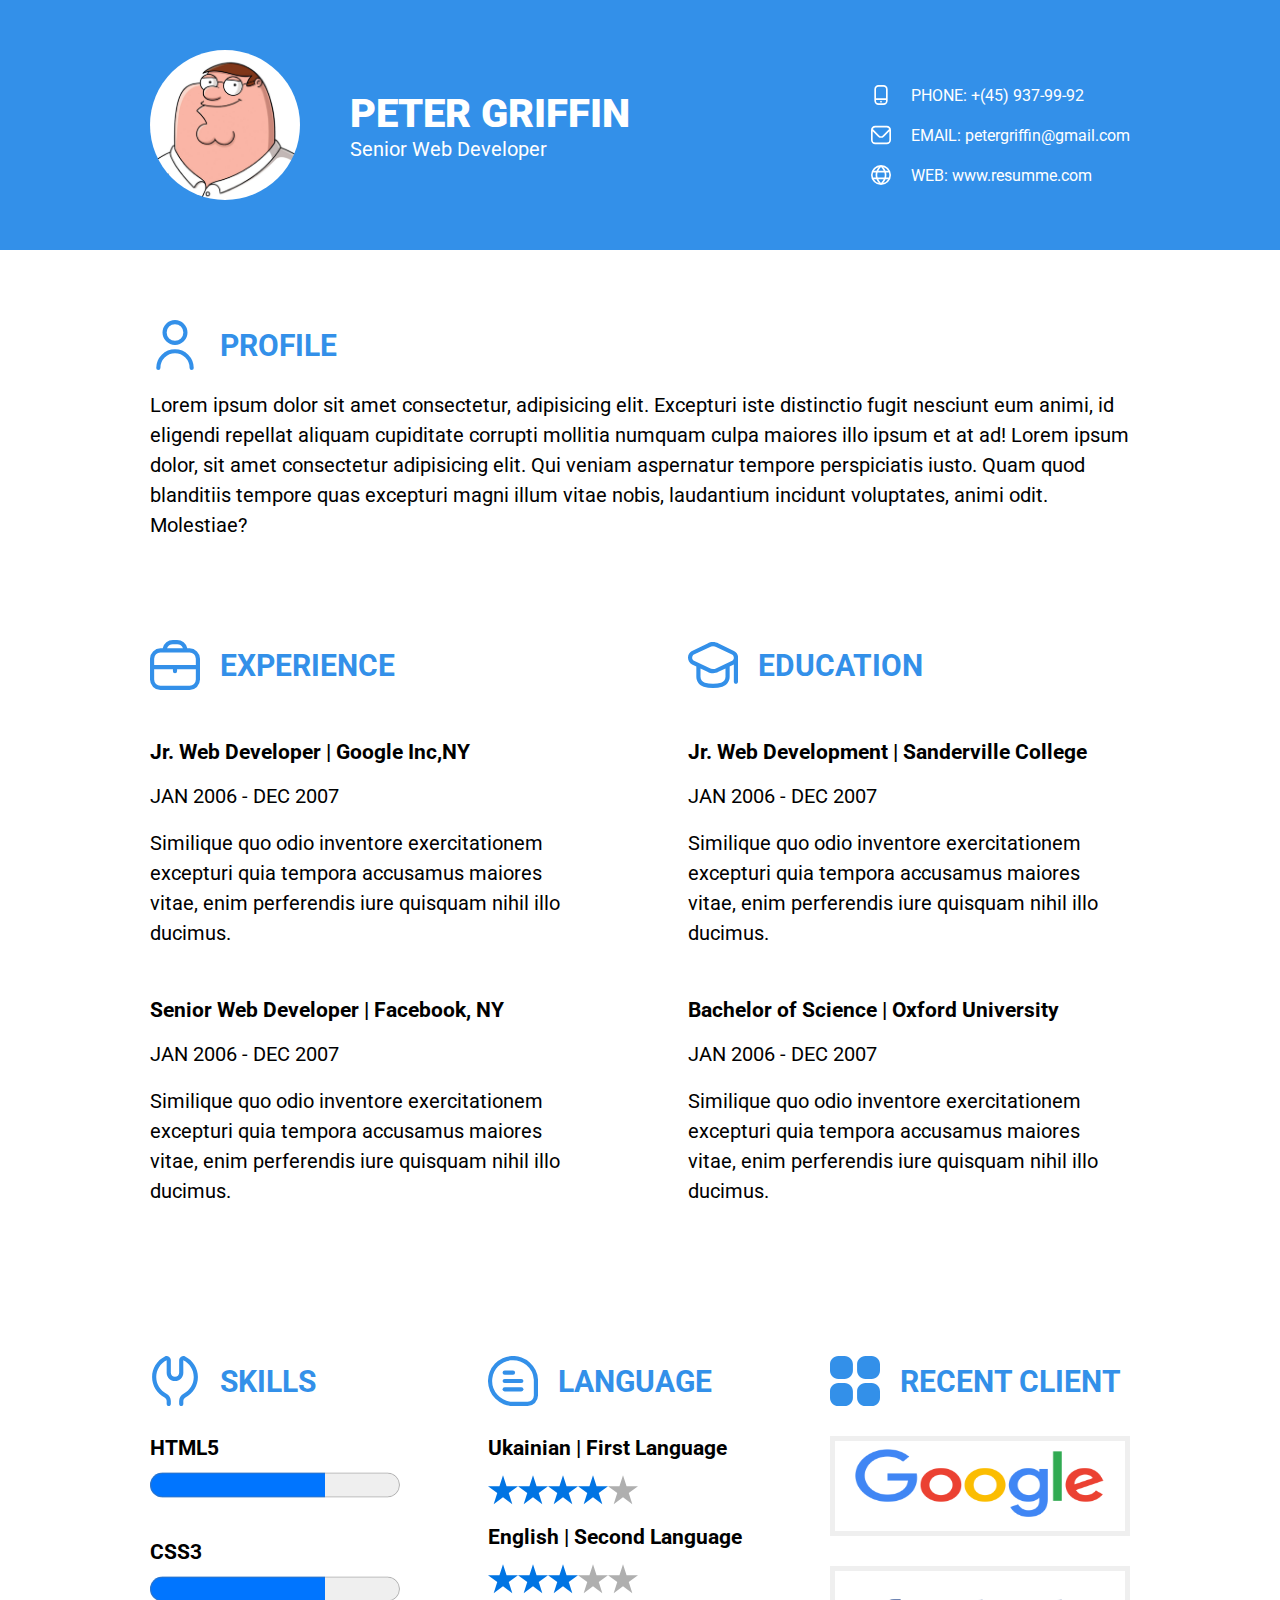
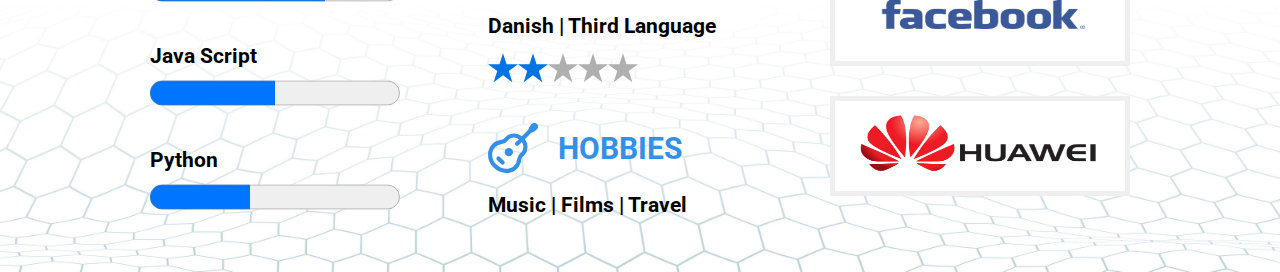
<file: src/index.html>
<!DOCTYPE html>
<html lang="en">
<head>
    <meta charset="UTF-8">
    <meta http-equiv="X-UA-Compatible" content="IE=edge">
    <meta name="viewport" content="width=device-width, initial-scale=1.0">
    <title>Resume</title>
    <link rel="preconnect" href="https://fonts.googleapis.com">
    <link rel="preconnect" href="https://fonts.gstatic.com" crossorigin>
    <link href="https://fonts.googleapis.com/css2?family=Roboto:wght@400;700;900&display=swap" rel="stylesheet">
    <link rel="stylesheet" href="css/style.css">
</head>
<body>
    <header>
        <div class="container">
            <div class="header_block">
                <div class="person">
                    <div class="photo"></div>
                    <div class="description">
                        <h1 class="description_name">PETER GRIFFIN</h1>
                        <h2 class="description_position">Senior Web Developer</h2>
                    </div>
                </div>
            
                <div class="contacts">
                    <div class="contacts_item">
                        <img src="../src/icons/smartphone.svg" alt="phone" class="contacts_icon">
                        <a href="tel:+459379992" class="phone_number">PHONE: +(45) 937-99-92</a>
                    </div>
                    <div class="contacts_item contacts_email">
                        <img src="../src/icons/envelope.svg" alt="email" class="contacts_icon">
                        <div class="contacts_address">EMAIL: petergriffin@gmail.com</div>
                    </div>
                    <div class="contacts_item">
                        <img src="../src/icons/globe.svg" alt="globe" class="contacts_icon">
                        <a href="#" class="contacts_address">WEB: www.resumme.com</a>
                    </div>
                </div>
            </div>
        </div>
        
    </header>

    <section class="profile">
        <div class="container">
                <div class="title">
                    <img src="../src/icons/user.svg" alt="profile" class="title_img">
                    <div class="title_name">PROFILE</div>
               
                </div>
                <div class="descr">Lorem ipsum dolor sit amet consectetur, adipisicing elit. Excepturi iste distinctio fugit nesciunt eum animi, id eligendi repellat aliquam cupiditate corrupti mollitia numquam culpa maiores illo ipsum et at ad! Lorem ipsum dolor, sit amet consectetur adipisicing elit. Qui veniam aspernatur tempore perspiciatis iusto. Quam quod blanditiis tempore quas excepturi magni illum vitae nobis, laudantium incidunt voluptates, animi odit. Molestiae?</div>
        </div>
    </section>

    <section class="background">
        <div class="container">
            <div class="background_block">
                <div class="experience">
                    <div class="background_block_items">
                        <div class="title">
                            <img src="../src/icons/briefcase.svg" alt="case" class="title_img">
                            <div class="title_name">EXPERIENCE</div>
                        </div>
                        <div class="background_block_subtitle">
                            <div class="subtitle">
                                Jr. Web Developer | Google Inc,NY
                            </div>
                            <div class="date">
                                JAN 2006 - DEC 2007
                            </div>
                            <div class="descr">
                                Similique quo odio inventore exercitationem excepturi quia tempora accusamus maiores vitae, enim perferendis iure quisquam nihil illo ducimus. 
                            </div>
                        </div>
                        <div class="background_block_subtitle">
                            <div class="subtitle">
                                Senior Web Developer | Facebook, NY
                            </div>
                            <div class="date">
                                JAN 2006 - DEC 2007
                            </div>
                            <div class="descr">
                                Similique quo odio inventore exercitationem excepturi quia tempora accusamus maiores vitae, enim perferendis iure quisquam nihil illo ducimus. 
                            </div>

                        </div>
                        
                    </div>
                </div>
                <div class="education">
                    <div class="background_block_items">
                        <div class="title">
                            <img src="../src/icons/graduation-cap.svg" alt="graduation-cap" class="title_img">
                            <div class="title_name">EDUCATION</div>
                        </div>
                        <div class="background_block_subtitle">
                            <div class="subtitle">
                                Jr. Web Development | Sanderville College
                            </div>
                            <div class="date">
                                JAN 2006 - DEC 2007
                            </div>
                            <div class="descr">
                                Similique quo odio inventore exercitationem excepturi quia tempora accusamus maiores vitae, enim perferendis iure quisquam nihil illo ducimus. 
                            </div>
                        </div>
                        <div class="background_block_subtitle">
                            <div class="subtitle">
                               Bachelor of Science | Oxford University
                            </div>
                            <div class="date">
                                JAN 2006 - DEC 2007
                            </div>
                            <div class="descr">
                                Similique quo odio inventore exercitationem excepturi quia tempora accusamus maiores vitae, enim perferendis iure quisquam nihil illo ducimus. 
                            </div>

                        </div>
                        
                    </div>
                </div>
            </div>
            

        </div>
    </section>

    <section class="features">
        <div class="container">
            <div class="features_block">
                <div class="skills">
                    <div class="skills_items">
                        <div class="title">
                            <img src="../src/icons/wrench-simple.svg" alt="wrench" class="title_img">
                            <div class="title_name">SKILLS</div>
                        </div>
                        <div class="skills_level">
                            <label for="file">HTML5</label>
                            <progress id="file" max="100" value="70"> 70% </progress>
                        </div>
                        <div class="skills_level">
                            <label for="file">CSS3</label>
                            <progress id="file" max="100" value="70"> 70% </progress>
                        </div>
                        <div class="skills_level">
                            <label for="file">Java Script</label>
                            <progress id="file" max="100" value="50"> 70% </progress>
                        </div>
                        <div class="skills_level">
                            <label for="file">Python</label>
                            <progress id="file" max="100" value="40"> 70% </progress>
                        </div>
                      
                    </div>
                </div>
                <div class="language">
                    <div class="title">
                        <img src="../src/icons/comment.svg" alt="comment" class="title_img">
                        <div class="title_name">LANGUAGE</div>
                    </div>
                    <div class="language_items">
                        <div class="subtitle">Ukainian | First Language</div>
                        <div class="language_level">
                            <img src="../src/icons/star blue.svg" alt="blue-star" class="language_level_img">
                            <img src="../src/icons/star blue.svg" alt="blue-star" class="language_level_img">
                            <img src="../src/icons/star blue.svg" alt="blue-star" class="language_level_img">
                            <img src="../src/icons/star blue.svg" alt="blue-star" class="language_level_img">
                            <img src="../src/icons/star grey.svg" alt="grey-star" class="language_level_img">  
                        </div>
                        <div class="subtitle">English | Second Language</div>
                        <div class="language_level">
                            <img src="../src/icons/star blue.svg" alt="blue-star" class="language_level_img">
                            <img src="../src/icons/star blue.svg" alt="blue-star" class="language_level_img">
                            <img src="../src/icons/star blue.svg" alt="blue-star" class="language_level_img">
                            <img src="../src/icons/star grey.svg" alt="grey-star" class="language_level_img">  
                            <img src="../src/icons/star grey.svg" alt="grey-star" class="language_level_img">  
                        </div>
                        <div class="subtitle">Danish | Third Language</div>
                        <div class="language_level">
                            <img src="../src/icons/star blue.svg" alt="blue-star" class="language_level_img">
                            <img src="../src/icons/star blue.svg" alt="blue-star" class="language_level_img">
                            <img src="../src/icons/star grey.svg" alt="grey-star" class="language_level_img">  
                            <img src="../src/icons/star grey.svg" alt="grey-star" class="language_level_img"> 
                            <img src="../src/icons/star grey.svg" alt="grey-star" class="language_level_img">  
                        </div>
                    </div>
                    <div class="hobbies">
                        <div class="title">
                            <img src="../src/icons/guitar.svg" alt="guitar" class="title_img">
                            <div class="title_name">HOBBIES</div>
                        </div>
                        <div class="subtitle">
                            Music | Films | Travel
                        </div>
                    </div>
                </div>
                <div class="recent_clients">
                    <div class="title">
                        <img src="../src/icons/apps.svg" alt="apps" class="title_img">
                        <div class="title_name">RECENT CLIENT</div>
                    </div>
                    <div class="companies">
                            <div class="companies_item">
                                <a href="https://about.google/" target="_blank"><img src="../src/image/google-logo-9834.png" alt="google" class="companies_logo"></a>
                                
                            </div>
                            <div class="companies_item">
                                <a href="https://www.facebook.com" target="_blank"> <img src="../src/image/logo-facebookpng-32251.png" alt="Facebook" class="companies_logo"></a>
                               
                            </div>
                            <div class="companies_item">
                                <a href="https://consumer.huawei.com/dk/" target="_blank"><img src="../src/image/huawei-logo-png-6982.png" alt="huawei" class="companies_logo"></a>
                                
                            </div>
                    </div>
                </div>
            </div>
        </div>
    </section>
</body>
</html>
</file>
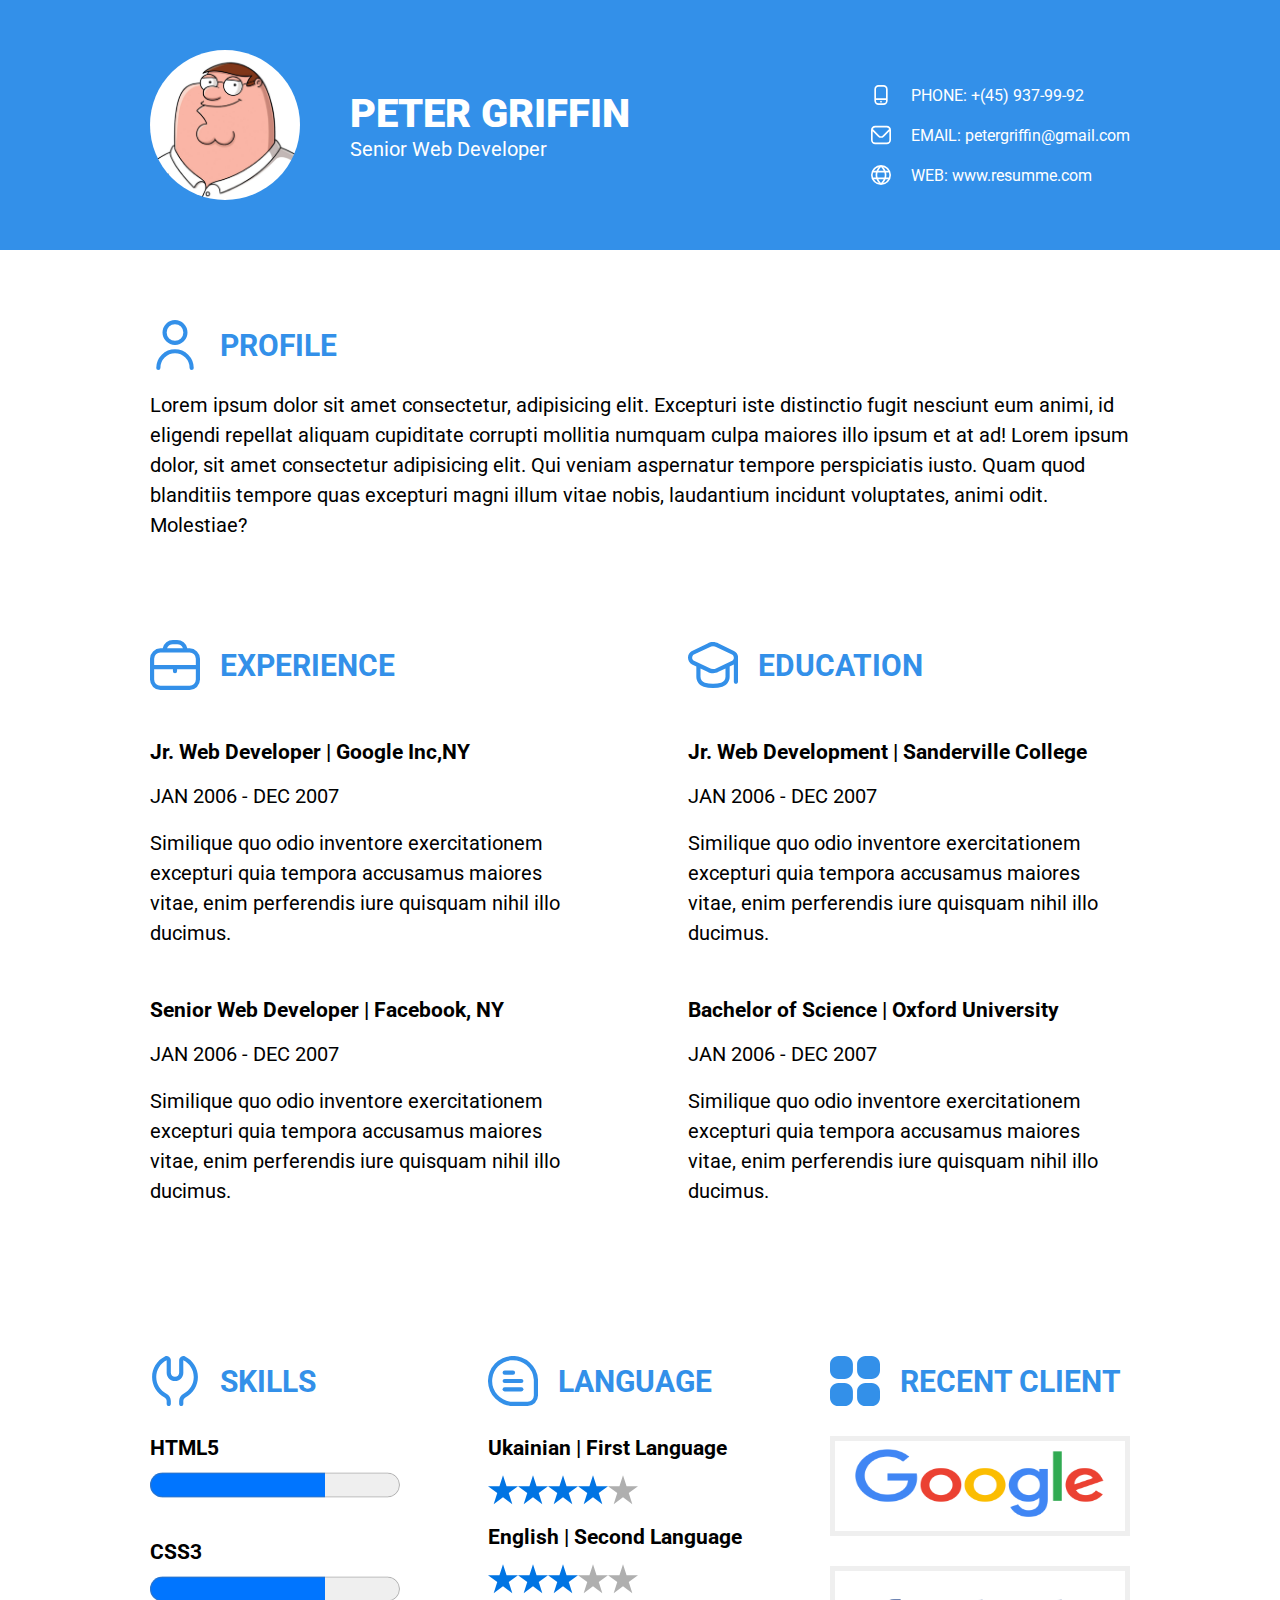
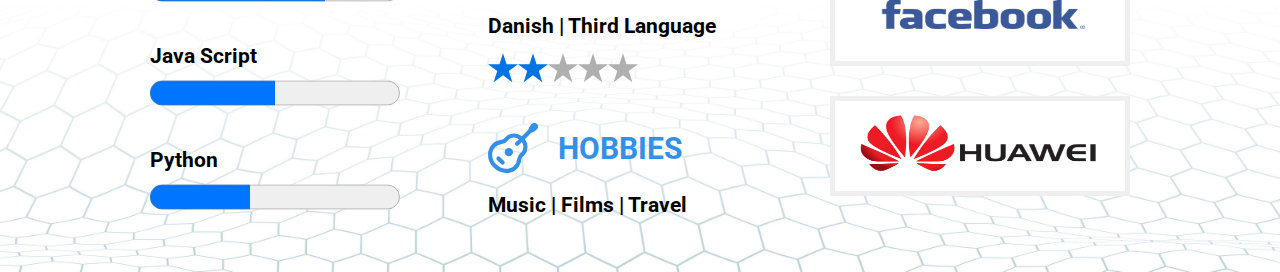
<file: src/intex.html>
<!DOCTYPE html>
<html lang="en">
<head>
    <meta charset="UTF-8">
    <meta http-equiv="X-UA-Compatible" content="IE=edge">
    <meta name="viewport" content="width=device-width, initial-scale=1.0">
    <title>Resume</title>
    <link rel="preconnect" href="https://fonts.googleapis.com">
    <link rel="preconnect" href="https://fonts.gstatic.com" crossorigin>
    <link href="https://fonts.googleapis.com/css2?family=Roboto:wght@400;700;900&display=swap" rel="stylesheet">
    <link rel="stylesheet" href="css/style.css">
</head>
<body>
    <header>
        <div class="container">
            <div class="header_block">
                <div class="person">
                    <div class="photo"></div>
                    <div class="description">
                        <div class="description_name">PETER GRIFFIN</div>
                        <div class="description_position">Senior Web Developer</div>
                    </div>
                </div>
            
                <div class="contacts">
                    <div class="contacts_item">
                        <img src="../src/icons/smartphone.svg" alt="phone" class="contacts_icon">
                        <a href="tel:+459379992" class="phone_number">PHONE: +(45) 937-99-92</a>
                    </div>
                    <div class="contacts_item contacts_email">
                        <img src="../src/icons/envelope.svg" alt="email" class="contacts_icon">
                        <div class="contacts_address">EMAIL: petergriffin@gmail.com</div>
                    </div>
                    <div class="contacts_item">
                        <img src="../src/icons/globe.svg" alt="globe" class="contacts_icon">
                        <a href="#" class="contacts_address">WEB: www.resumme.com</a>
                    </div>
                </div>
            </div>
        </div>
        
    </header>

    <section class="profile">
        <div class="container">
                <div class="title">
                    <img src="../src/icons/user.svg" alt="profile" class="title_img">
                    <div class="title_name">PROFILE</div>
               
                </div>
                <div class="descr">Lorem ipsum dolor sit amet consectetur, adipisicing elit. Excepturi iste distinctio fugit nesciunt eum animi, id eligendi repellat aliquam cupiditate corrupti mollitia numquam culpa maiores illo ipsum et at ad! Lorem ipsum dolor, sit amet consectetur adipisicing elit. Qui veniam aspernatur tempore perspiciatis iusto. Quam quod blanditiis tempore quas excepturi magni illum vitae nobis, laudantium incidunt voluptates, animi odit. Molestiae?</div>
        </div>
    </section>

    <section class="background">
        <div class="container">
            <div class="background_block">
                <div class="experience">
                    <div class="background_block_items">
                        <div class="title">
                            <img src="../src/icons/briefcase.svg" alt="case" class="title_img">
                            <div class="title_name">EXPERIENCE</div>
                        </div>
                        <div class="background_block_subtitle">
                            <div class="subtitle">
                                Jr. Web Developer | Google Inc,NY
                            </div>
                            <div class="date">
                                JAN 2006 - DEC 2007
                            </div>
                            <div class="descr">
                                Similique quo odio inventore exercitationem excepturi quia tempora accusamus maiores vitae, enim perferendis iure quisquam nihil illo ducimus. 
                            </div>
                        </div>
                        <div class="background_block_subtitle">
                            <div class="subtitle">
                                Senior Web Developer | Facebook, NY
                            </div>
                            <div class="date">
                                JAN 2006 - DEC 2007
                            </div>
                            <div class="descr">
                                Similique quo odio inventore exercitationem excepturi quia tempora accusamus maiores vitae, enim perferendis iure quisquam nihil illo ducimus. 
                            </div>

                        </div>
                        
                    </div>
                </div>
                <div class="education">
                    <div class="background_block_items">
                        <div class="title">
                            <img src="../src/icons/graduation-cap.svg" alt="graduation-cap" class="title_img">
                            <div class="title_name">EDUCATION</div>
                        </div>
                        <div class="background_block_subtitle">
                            <div class="subtitle">
                                Jr. Web Development | Sanderville College
                            </div>
                            <div class="date">
                                JAN 2006 - DEC 2007
                            </div>
                            <div class="descr">
                                Similique quo odio inventore exercitationem excepturi quia tempora accusamus maiores vitae, enim perferendis iure quisquam nihil illo ducimus. 
                            </div>
                        </div>
                        <div class="background_block_subtitle">
                            <div class="subtitle">
                               Bachelor of Science | Oxford University
                            </div>
                            <div class="date">
                                JAN 2006 - DEC 2007
                            </div>
                            <div class="descr">
                                Similique quo odio inventore exercitationem excepturi quia tempora accusamus maiores vitae, enim perferendis iure quisquam nihil illo ducimus. 
                            </div>

                        </div>
                        
                    </div>
                </div>
            </div>
            

        </div>
    </section>

    <section class="features">
        <div class="container">
            <div class="features_block">
                <div class="skills">
                    <div class="skills_items">
                        <div class="title">
                            <img src="../src/icons/wrench-simple.svg" alt="wrench" class="title_img">
                            <div class="title_name">SKILLS</div>
                        </div>
                        <div class="skills_level">
                            <label for="file">HTML5</label>
                            <progress id="file" max="100" value="70"> 70% </progress>
                        </div>
                        <div class="skills_level">
                            <label for="file">CSS3</label>
                            <progress id="file" max="100" value="70"> 70% </progress>
                        </div>
                        <div class="skills_level">
                            <label for="file">Java Script</label>
                            <progress id="file" max="100" value="50"> 70% </progress>
                        </div>
                        <div class="skills_level">
                            <label for="file">Python</label>
                            <progress id="file" max="100" value="40"> 70% </progress>
                        </div>
                      
                    </div>
                </div>
                <div class="language">
                    <div class="title">
                        <img src="../src/icons/comment.svg" alt="comment" class="title_img">
                        <div class="title_name">LANGUAGE</div>
                    </div>
                    <div class="language_items">
                        <div class="subtitle">Ukainian | First Language</div>
                        <div class="language_level">
                            <img src="../src/icons/star blue.svg" alt="blue-star" class="language_level_img">
                            <img src="../src/icons/star blue.svg" alt="blue-star" class="language_level_img">
                            <img src="../src/icons/star blue.svg" alt="blue-star" class="language_level_img">
                            <img src="../src/icons/star blue.svg" alt="blue-star" class="language_level_img">
                            <img src="../src/icons/star grey.svg" alt="grey-star" class="language_level_img">  
                        </div>
                        <div class="subtitle">English | Second Language</div>
                        <div class="language_level">
                            <img src="../src/icons/star blue.svg" alt="blue-star" class="language_level_img">
                            <img src="../src/icons/star blue.svg" alt="blue-star" class="language_level_img">
                            <img src="../src/icons/star blue.svg" alt="blue-star" class="language_level_img">
                            <img src="../src/icons/star grey.svg" alt="grey-star" class="language_level_img">  
                            <img src="../src/icons/star grey.svg" alt="grey-star" class="language_level_img">  
                        </div>
                        <div class="subtitle">Danish | Third Language</div>
                        <div class="language_level">
                            <img src="../src/icons/star blue.svg" alt="blue-star" class="language_level_img">
                            <img src="../src/icons/star blue.svg" alt="blue-star" class="language_level_img">
                            <img src="../src/icons/star grey.svg" alt="grey-star" class="language_level_img">  
                            <img src="../src/icons/star grey.svg" alt="grey-star" class="language_level_img"> 
                            <img src="../src/icons/star grey.svg" alt="grey-star" class="language_level_img">  
                        </div>
                    </div>
                    <div class="hobbies">
                        <div class="title">
                            <img src="../src/icons/guitar.svg" alt="guitar" class="title_img">
                            <div class="title_name">HOBBIES</div>
                        </div>
                        <div class="subtitle">
                            Music | Films | Travel
                        </div>
                    </div>
                </div>
                <div class="recent_clients">
                    <div class="title">
                        <img src="../src/icons/apps.svg" alt="apps" class="title_img">
                        <div class="title_name">RECENT CLIENT</div>
                    </div>
                    <div class="companies">
                            <div class="companies_item">
                                <a href="https://about.google/" target="_blank"><img src="../src/image/google-logo-9834.png" alt="google" class="companies_logo"></a>
                                
                            </div>
                            <div class="companies_item">
                                <a href="https://www.facebook.com" target="_blank"> <img src="../src/image/logo-facebookpng-32251.png" alt="Facebook" class="companies_logo"></a>
                               
                            </div>
                            <div class="companies_item">
                                <a href="https://consumer.huawei.com/dk/" target="_blank"><img src="../src/image/huawei-logo-png-6982.png" alt="huawei" class="companies_logo"></a>
                                
                            </div>
                    </div>
                </div>
            </div>
        </div>
    </section>
</body>
</html>
</file>
<file: src/css/style.css>
* {
    box-sizing: border-box;
    margin: 0;
    padding: 0;
  }

html {
    font-family: 'Roboto', sans-serif;
  }
  

header {
    height: 250px;
    background-color: #3390E9;
}

.container {
    width: 980px;
    margin: 0 auto;
  }

.header_block {
    display: flex;
    justify-content: space-between;
    align-items: center;
}

.header_block .person {
    margin-top: 50px;
    display: flex;
    align-items: center;
}

.header_block .person .photo {
    height: 150px;
    width: 150px;
    border-radius: 100%;
    background-image: url('../image/peter.jpg');
    background-repeat: no-repeat;
    background-position: center center;
    background-size: cover;
}

.header_block .person .description {
    margin-left: 50px;
}

.header_block .person .description .description_name {
    font-size: 40px;
    font-weight: 900;
    color: white;
}

.header_block .person .description .description_position {
    font-size: 20px;
    font-weight: 400;
    color:white;
}


.contacts {
    margin-top: 70px;
}
.contacts .contacts_item {
    display: flex;
    align-items:center;
}

.contacts .contacts_email {
    margin: 20px 0;
}

.contacts .contacts_item .contacts_icon {
    margin-right: 20px;
    height: 20px;
    width: 20px;
}


.contacts .contacts_item .contacts_address {
   color: #ffff;
   text-decoration: none;
}

.contacts .contacts_item .phone_number {
    color: #ffff;
    text-decoration: none;
 }

.profile {
    min-height: 200px;
    margin-top: 70px;
 }

.title {
    display: flex;
    align-items: center;
    
 }
 
.title_img {
    height: 50px;
    width: 50px;
 }

.title_name {
    margin-left: 20px;
    color: #3390E9;
    font-size: 30px;
    font-weight: 700;
 }

.descr {
    margin-top: 20px;
    font-size: 20px;
    font-weight: 400;
    line-height: 30px;
 }

.background {
    min-height: 500px;
 }


.background .background_block {
    margin-top: 100px;
    display: flex;
 }

 .background .background_block .experience{
    margin-right: 95px;
 }

.background .background_block .background_block_subtitle {
    margin-top: 50px;
}
.subtitle {
    margin-top: 20px;
    font-size: 21px;
    font-weight: 700;
}

.date {
    margin-top: 20px;
    font-size: 20px;
    font-weight: 400;
}

.features {
    background-image: url("../image/background.jpg");
    background-repeat: no-repeat;
    background-position: center center;
    background-size: cover;
    min-height: 500px;
}

.features .features_block {
    display: flex;
    justify-content: space-between;
    margin-top: 100px;
    padding-top: 50px;
    padding-bottom: 50px;
    /* background-color: #fff; */
    
}


label {
    padding-right: 20px;
    margin-top: 30px;
    font-size: 21px;
    font-weight: 700;
}

.features .features_block .skills .skills_level {
    display: flex;
    flex-direction: column;
}
#file {
    width: 250px;
    height: 50px;
}

.features .features_block .language .language_items {
    margin-top: 30px;
}

.features .features_block .language_items .language_level {
    margin-top: 15px;
    display: flex;
}

.features .features_block .language_items .language_level .language_level_img {
    height: 30px;
    width: 30px;
}


.features .features_block .hobbies {
    margin-top: 40px;
}

.features .features_block .recent_clients .companies .companies_item {
    display: flex;
    justify-content: center;
    align-items: center;
    margin-top: 30px;
    height: 100px;
    width: 300px;
    border: 5px;
    border-style: solid;
    border-color: #EFEFEF;
    background-color: #fff;
}

.features .features_block .recent_clients .companies .companies_item .companies_logo {
    height: 70px;
    width: 250px;
}
</file>
